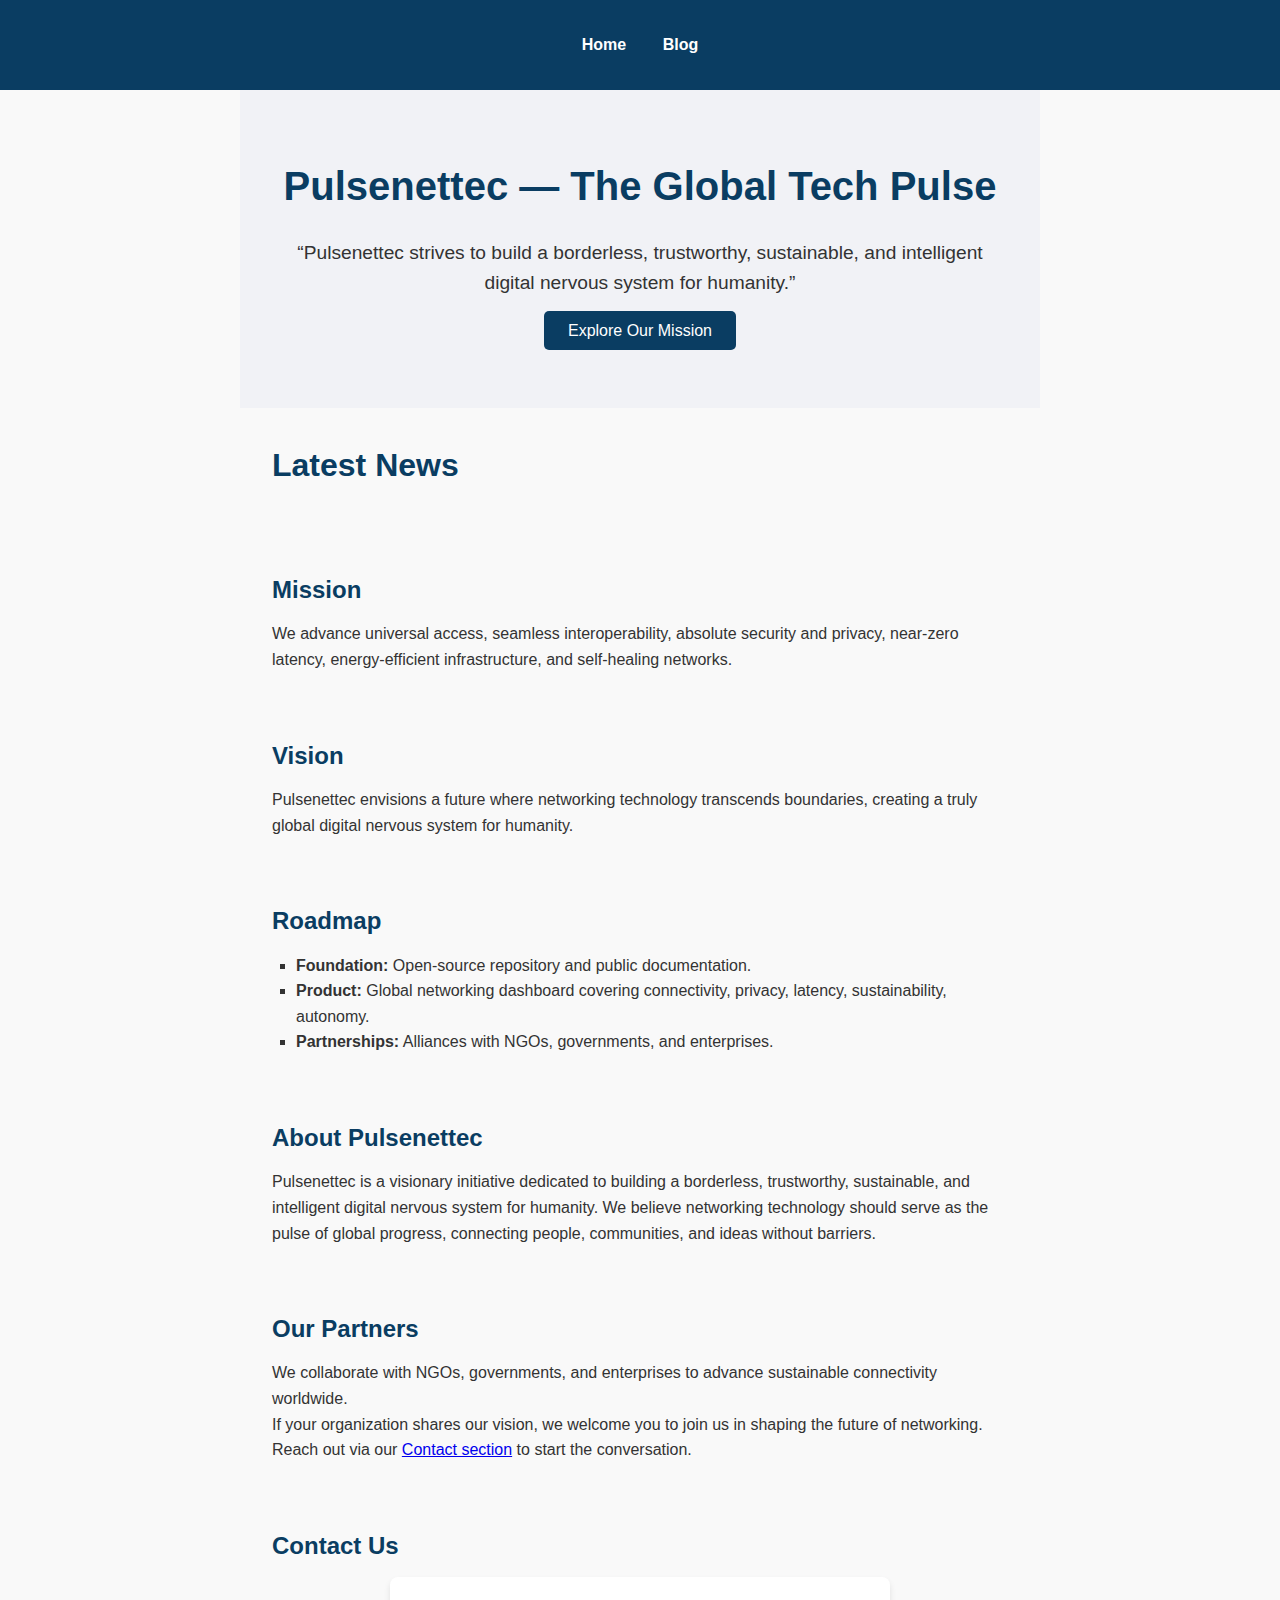
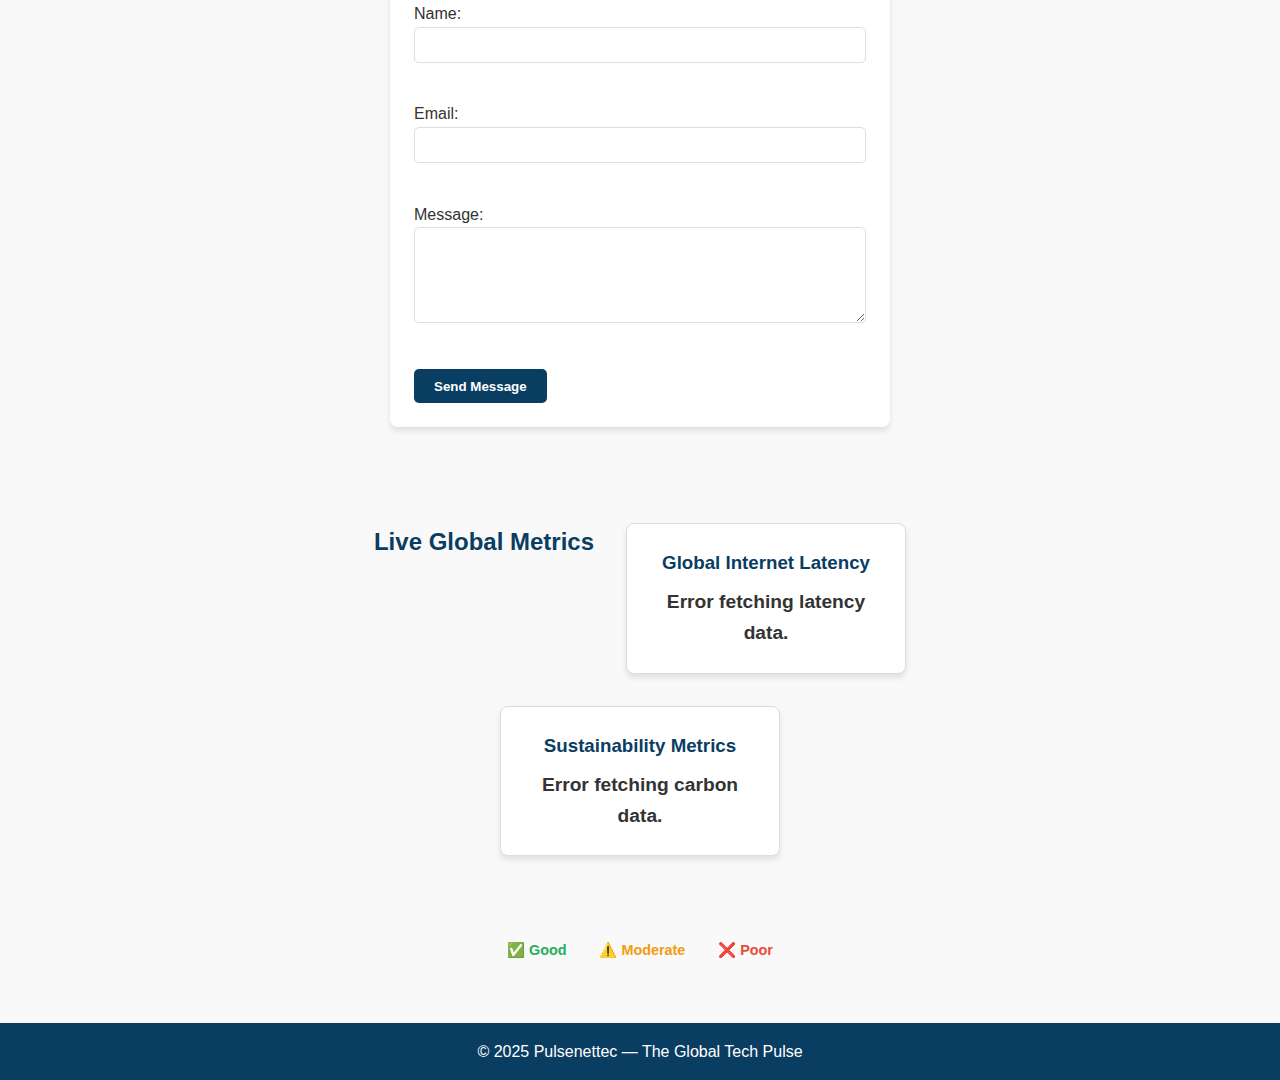
<file: index.html>
<!DOCTYPE html>
<html lang="en">
<head>
  <meta charset="UTF-8">
  <meta name="viewport" content="width=device-width, initial-scale=1.0">
  <title>Pulsenettec — The Global Tech Pulse</title>
  <link rel="stylesheet" href="css/style.css">
</head>
<body>
  <header>
   <header>
  <nav>
    <a href="index.html" class="active">Home</a>
    <a href="blog/index.html">Blog</a>
  </nav>
</header>

  </header>

  <main>
    <!-- Hero Section -->
    <section id="hero" class="hero">
      <h1>Pulsenettec — The Global Tech Pulse</h1>
      <p>“Pulsenettec strives to build a borderless, trustworthy, sustainable, and intelligent digital nervous system for humanity.”</p>
      <a href="#mission" class="cta">Explore Our Mission</a>
    </section>
    <section id="news">
  <h1>Latest News</h1>
  <div id="news-feed"></div>
</section>


    <!-- Mission Section -->
    <section id="mission">
      <h2>Mission</h2>
      <p>We advance universal access, seamless interoperability, absolute security and privacy, near‑zero latency, energy‑efficient infrastructure, and self‑healing networks.</p>
    </section>

    <!-- Vision Section -->
    <section id="vision">
      <h2>Vision</h2>
      <p>Pulsenettec envisions a future where networking technology transcends boundaries, creating a truly global digital nervous system for humanity.</p>
    </section>

    <!-- Roadmap Section -->
    <section id="roadmap">
      <h2>Roadmap</h2>
      <ul>
        <li><strong>Foundation:</strong> Open‑source repository and public documentation.</li>
        <li><strong>Product:</strong> Global networking dashboard covering connectivity, privacy, latency, sustainability, autonomy.</li>
        <li><strong>Partnerships:</strong> Alliances with NGOs, governments, and enterprises.</li>
      </ul>
    </section>

    <!-- About Section -->
    <section id="about">
      <h2>About Pulsenettec</h2>
      <p>Pulsenettec is a visionary initiative dedicated to building a borderless, trustworthy, sustainable, and intelligent digital nervous system for humanity. We believe networking technology should serve as the pulse of global progress, connecting people, communities, and ideas without barriers.</p>
    </section>

    <!-- Partners Section -->
    <section id="partners">
      <h2>Our Partners</h2>
      <p>We collaborate with NGOs, governments, and enterprises to advance sustainable connectivity worldwide.</p>
      <p>If your organization shares our vision, we welcome you to join us in shaping the future of networking. Reach out via our <a href="#contact">Contact section</a> to start the conversation.</p>
    </section>

    <!-- Contact Section -->
    <section id="contact">
      <h2>Contact Us</h2>
      <form class="contact-form">
        <label for="name">Name:</label><br>
        <input type="text" id="name" name="name" required><br><br>

        <label for="email">Email:</label><br>
        <input type="email" id="email" name="email" required><br><br>

        <label for="message">Message:</label><br>
        <textarea id="message" name="message" rows="5" required></textarea><br><br>

        <button type="submit">Send Message</button>
      </form>
    </section>

    <!-- Live Data Section -->
    <section id="live-data">
      <h2>Live Global Metrics</h2>
      <div>
        <h3>Global Internet Latency</h3>
        <p id="latency">Loading latency data...</p>
      </div>
      <div>
        <h3>Sustainability Metrics</h3>
        <p id="carbon">Loading carbon data...</p>
      </div>
    </section>

    <!-- Legend Section -->
    <section id="legend">
      <span class="status-good">✅ Good</span>
      <span class="status-warning">⚠️ Moderate</span>
      <span class="status-bad">❌ Poor</span>
    </section>
  </main>

  <footer>
    <p>&copy; 2025 Pulsenettec — The Global Tech Pulse</p>
  </footer>

  <!-- Use script.js1 for live metrics -->
  <script src="js/script.js1"></script>
</body>
</html>
</file>
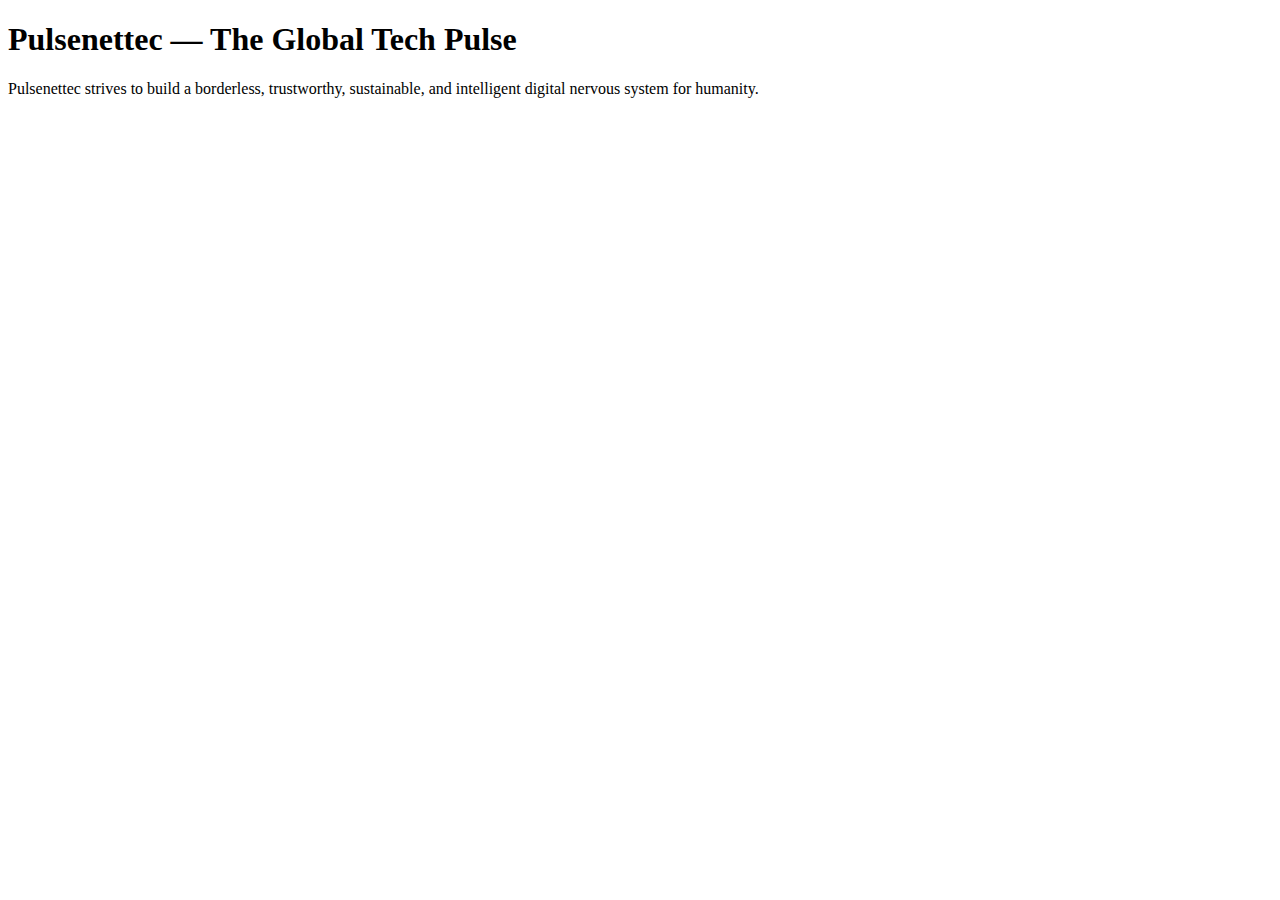
<file: docs/index.html>
<!DOCTYPE html>
<html lang="en">
<head>
  <meta charset="UTF-8">
  <meta name="viewport" content="width=device-width, initial-scale=1.0">
  <title>Pulsenettec — The Global Tech Pulse</title>
</head>
<body>
  <h1>Pulsenettec — The Global Tech Pulse</h1>
  <p>Pulsenettec strives to build a borderless, trustworthy, sustainable, and intelligent digital nervous system for humanity.</p>
</body>
</html>
</file>
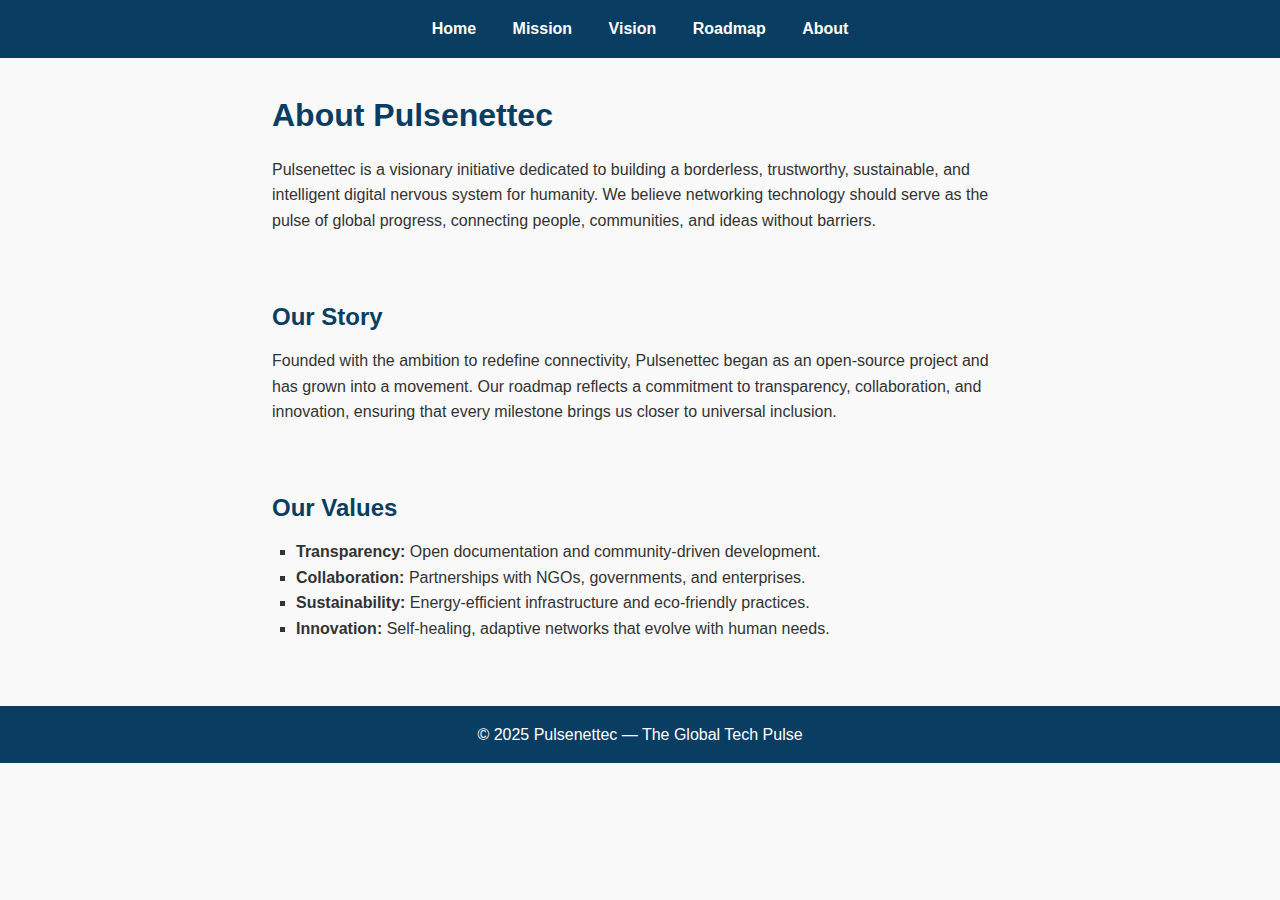
<file: about.html>
<!DOCTYPE html>
<html lang="en">
<head>
  <meta charset="UTF-8">
  <meta name="viewport" content="width=device-width, initial-scale=1.0">
  <title>Pulsenettec — About</title>
  <link rel="stylesheet" href="css/style.css">
</head>
<body>
  <header>
    <nav>
      <a href="index.html">Home</a>
      <a href="mission.html">Mission</a>
      <a href="vision.html">Vision</a>
      <a href="roadmap.html">Roadmap</a>
      <a href="about.html">About</a>
    </nav>
  </header>

  <main>
    <section>
      <h1>About Pulsenettec</h1>
      <p>Pulsenettec is a visionary initiative dedicated to building a borderless, trustworthy, sustainable, and intelligent digital nervous system for humanity. We believe networking technology should serve as the pulse of global progress, connecting people, communities, and ideas without barriers.</p>
    </section>

    <section>
      <h2>Our Story</h2>
      <p>Founded with the ambition to redefine connectivity, Pulsenettec began as an open‑source project and has grown into a movement. Our roadmap reflects a commitment to transparency, collaboration, and innovation, ensuring that every milestone brings us closer to universal inclusion.</p>
    </section>

    <section>
      <h2>Our Values</h2>
      <ul>
        <li><strong>Transparency:</strong> Open documentation and community‑driven development.</li>
        <li><strong>Collaboration:</strong> Partnerships with NGOs, governments, and enterprises.</li>
        <li><strong>Sustainability:</strong> Energy‑efficient infrastructure and eco‑friendly practices.</li>
        <li><strong>Innovation:</strong> Self‑healing, adaptive networks that evolve with human needs.</li>
      </ul>
    </section>
  </main>

  <footer>
    <p>&copy; 2025 Pulsenettec — The Global Tech Pulse</p>
  </footer>
</body>
</html>
</file>
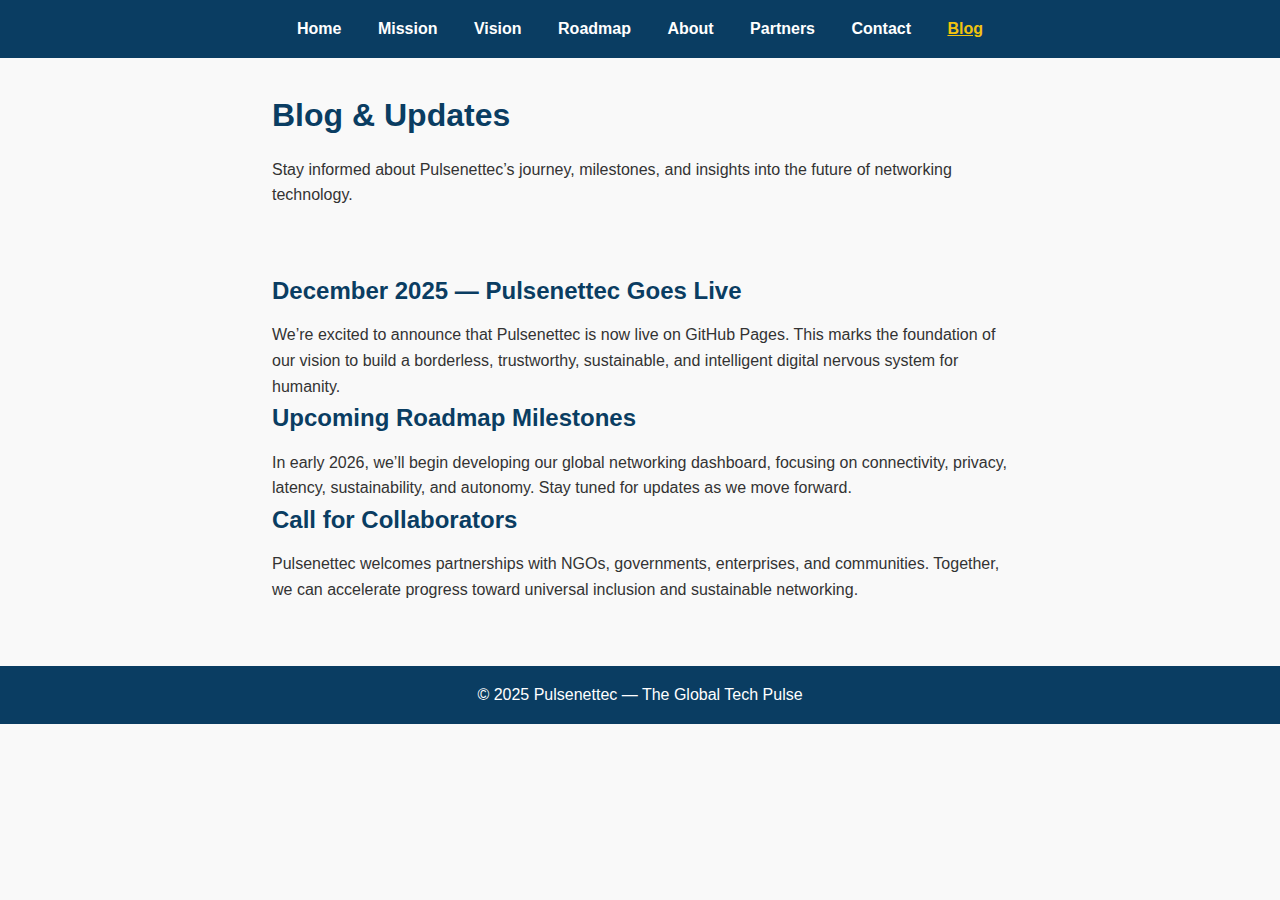
<file: blog.html>
<!DOCTYPE html>
<html lang="en">
<head>
  <meta charset="UTF-8">
  <meta name="viewport" content="width=device-width, initial-scale=1.0">
  <title>Pulsenettec — Blog & Updates</title>
  <link rel="stylesheet" href="css/style.css">
</head>
<body>
  <header>
    <nav>
      <a href="index.html">Home</a>
      <a href="mission.html">Mission</a>
      <a href="vision.html">Vision</a>
      <a href="roadmap.html">Roadmap</a>
      <a href="about.html">About</a>
      <a href="partners.html">Partners</a>
      <a href="contact.html">Contact</a>
      <a href="blog.html">Blog</a>
    </nav>
  </header>

  <main>
    <section>
      <h1>Blog & Updates</h1>
      <p>Stay informed about Pulsenettec’s journey, milestones, and insights into the future of networking technology.</p>
    </section>

    <section>
      <article>
        <h2>December 2025 — Pulsenettec Goes Live</h2>
        <p>We’re excited to announce that Pulsenettec is now live on GitHub Pages. This marks the foundation of our vision to build a borderless, trustworthy, sustainable, and intelligent digital nervous system for humanity.</p>
      </article>

      <article>
        <h2>Upcoming Roadmap Milestones</h2>
        <p>In early 2026, we’ll begin developing our global networking dashboard, focusing on connectivity, privacy, latency, sustainability, and autonomy. Stay tuned for updates as we move forward.</p>
      </article>

      <article>
        <h2>Call for Collaborators</h2>
        <p>Pulsenettec welcomes partnerships with NGOs, governments, enterprises, and communities. Together, we can accelerate progress toward universal inclusion and sustainable networking.</p>
      </article>
    </section>
  </main>

  <footer>
    <p>&copy; 2025 Pulsenettec — The Global Tech Pulse</p>
  </footer>

  <script src="js/script.js"></script>
</body>
</html>
</file>
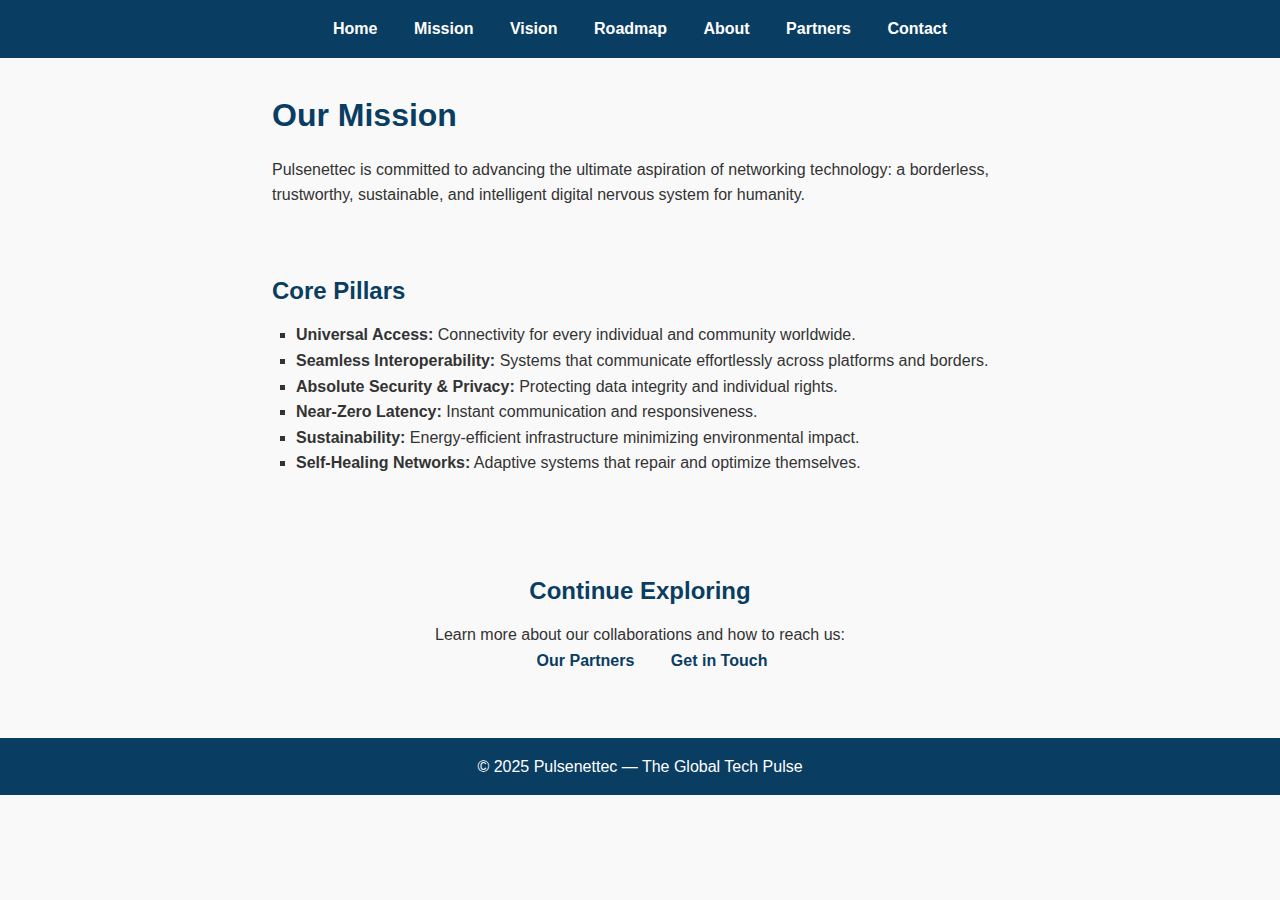
<file: mission.html>
<!DOCTYPE html>
<html lang="en">
<head>
  <meta charset="UTF-8">
  <meta name="viewport" content="width=device-width, initial-scale=1.0">
  <title>Pulsenettec — Mission</title>
  <link rel="stylesheet" href="css/style.css">
</head>
<body>
  <header>
    <nav>
      <a href="index.html">Home</a>
      <a href="mission.html">Mission</a>
      <a href="vision.html">Vision</a>
      <a href="roadmap.html">Roadmap</a>
      <a href="about.html">About</a>
      <a href="partners.html">Partners</a>
      <a href="contact.html">Contact</a>
    </nav>
  </header>

  <main>
    <section>
      <h1>Our Mission</h1>
      <p>Pulsenettec is committed to advancing the ultimate aspiration of networking technology: a borderless, trustworthy, sustainable, and intelligent digital nervous system for humanity.</p>
    </section>

    <section>
      <h2>Core Pillars</h2>
      <ul>
        <li><strong>Universal Access:</strong> Connectivity for every individual and community worldwide.</li>
        <li><strong>Seamless Interoperability:</strong> Systems that communicate effortlessly across platforms and borders.</li>
        <li><strong>Absolute Security & Privacy:</strong> Protecting data integrity and individual rights.</li>
        <li><strong>Near‑Zero Latency:</strong> Instant communication and responsiveness.</li>
        <li><strong>Sustainability:</strong> Energy‑efficient infrastructure minimizing environmental impact.</li>
        <li><strong>Self‑Healing Networks:</strong> Adaptive systems that repair and optimize themselves.</li>
      </ul>
    </section>

    <!-- Cross-links to Partners and Contact -->
    <section class="next-links">
      <h2>Continue Exploring</h2>
      <p>Learn more about our collaborations and how to reach us:</p>
      <ul>
        <li><a href="partners.html">Our Partners</a></li>
        <li><a href="contact.html">Get in Touch</a></li>
      </ul>
    </section>
  </main>

  <footer>
    <p>&copy; 2025 Pulsenettec — The Global Tech Pulse</p>
  </footer>

  <!-- Use script.js1 for live metrics -->
  <script src="js/script.js1"></script>
</body>
</html>
</file>
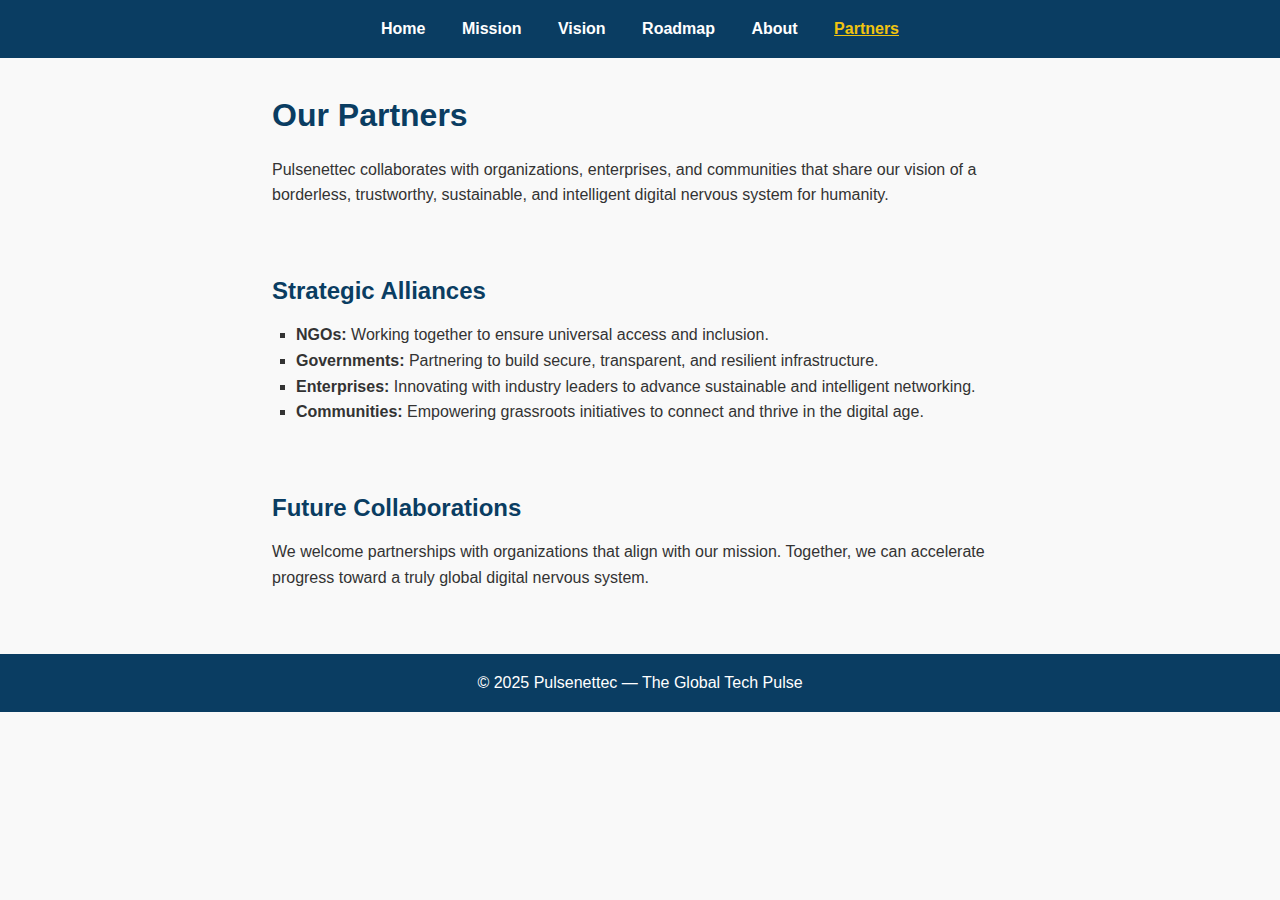
<file: partners.html>
<!DOCTYPE html>
<html lang="en">
<head>
  <meta charset="UTF-8">
  <meta name="viewport" content="width=device-width, initial-scale=1.0">
  <title>Pulsenettec — Partners</title>
  <link rel="stylesheet" href="css/style.css">
</head>
<body>
  <header>
    <nav>
      <a href="index.html">Home</a>
      <a href="mission.html">Mission</a>
      <a href="vision.html">Vision</a>
      <a href="roadmap.html">Roadmap</a>
      <a href="about.html">About</a>
      <a href="partners.html">Partners</a>
    </nav>
  </header>

  <main>
    <section>
      <h1>Our Partners</h1>
      <p>Pulsenettec collaborates with organizations, enterprises, and communities that share our vision of a borderless, trustworthy, sustainable, and intelligent digital nervous system for humanity.</p>
    </section>

    <section>
      <h2>Strategic Alliances</h2>
      <ul>
        <li><strong>NGOs:</strong> Working together to ensure universal access and inclusion.</li>
        <li><strong>Governments:</strong> Partnering to build secure, transparent, and resilient infrastructure.</li>
        <li><strong>Enterprises:</strong> Innovating with industry leaders to advance sustainable and intelligent networking.</li>
        <li><strong>Communities:</strong> Empowering grassroots initiatives to connect and thrive in the digital age.</li>
      </ul>
    </section>

    <section>
      <h2>Future Collaborations</h2>
      <p>We welcome partnerships with organizations that align with our mission. Together, we can accelerate progress toward a truly global digital nervous system.</p>
    </section>
  </main>

  <footer>
    <p>&copy; 2025 Pulsenettec — The Global Tech Pulse</p>
  </footer>

  <script src="js/script.js"></script>
</body>
</html>
</file>
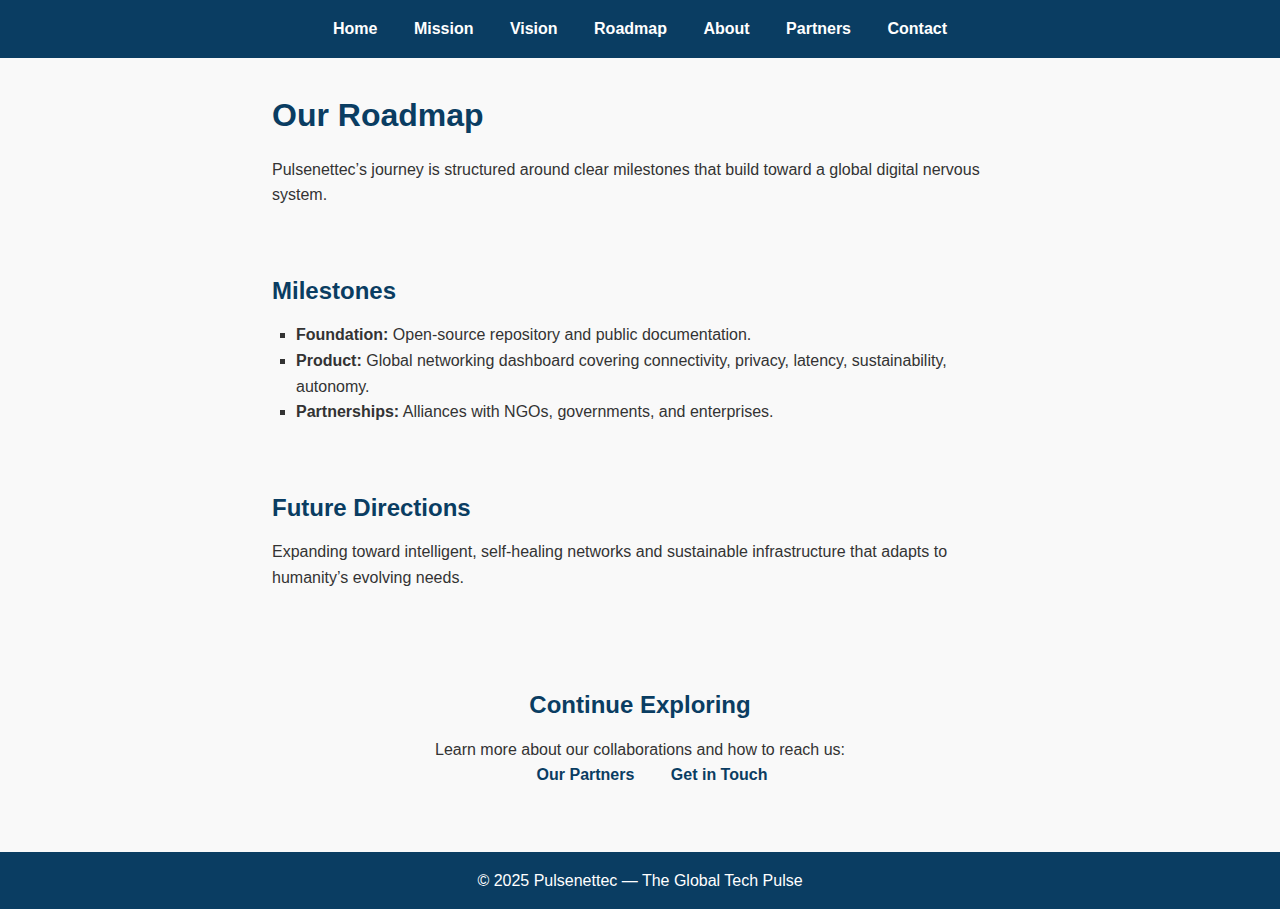
<file: roadmap.html>
<!DOCTYPE html>
<html lang="en">
<head>
  <meta charset="UTF-8">
  <meta name="viewport" content="width=device-width, initial-scale=1.0">
  <title>Pulsenettec — Roadmap</title>
  <link rel="stylesheet" href="css/style.css">
</head>
<body>
  <header>
    <nav>
      <a href="index.html">Home</a>
      <a href="mission.html">Mission</a>
      <a href="vision.html">Vision</a>
      <a href="roadmap.html">Roadmap</a>
      <a href="about.html">About</a>
      <a href="partners.html">Partners</a>
      <a href="contact.html">Contact</a>
    </nav>
  </header>

  <main>
    <section>
      <h1>Our Roadmap</h1>
      <p>Pulsenettec’s journey is structured around clear milestones that build toward a global digital nervous system.</p>
    </section>

    <section>
      <h2>Milestones</h2>
      <ul>
        <li><strong>Foundation:</strong> Open‑source repository and public documentation.</li>
        <li><strong>Product:</strong> Global networking dashboard covering connectivity, privacy, latency, sustainability, autonomy.</li>
        <li><strong>Partnerships:</strong> Alliances with NGOs, governments, and enterprises.</li>
      </ul>
    </section>

    <section>
      <h2>Future Directions</h2>
      <p>Expanding toward intelligent, self‑healing networks and sustainable infrastructure that adapts to humanity’s evolving needs.</p>
    </section>

    <!-- Cross-links to Partners and Contact -->
    <section class="next-links">
      <h2>Continue Exploring</h2>
      <p>Learn more about our collaborations and how to reach us:</p>
      <ul>
        <li><a href="partners.html">Our Partners</a></li>
        <li><a href="contact.html">Get in Touch</a></li>
      </ul>
    </section>
  </main>

  <footer>
    <p>&copy; 2025 Pulsenettec — The Global Tech Pulse</p>
  </footer>

  <!-- Use script.js1 for live metrics -->
  <script src="js/script.js1"></script>
</body>
</html>
</file>
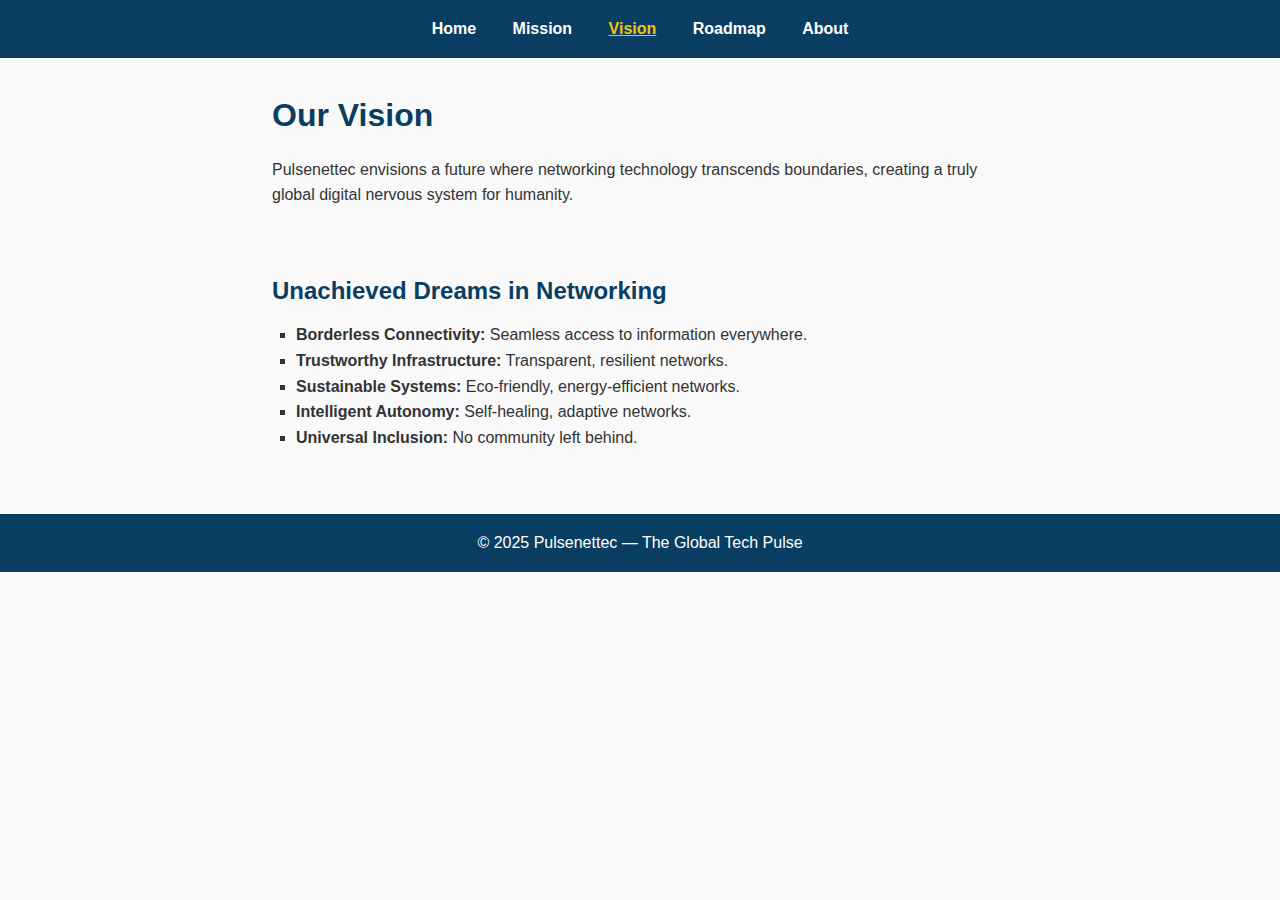
<file: vision.html>
<!DOCTYPE html>
<html lang="en">
<head>
  <meta charset="UTF-8">
  <meta name="viewport" content="width=device-width, initial-scale=1.0">
  <title>Pulsenettec — Vision</title>
  <link rel="stylesheet" href="css/style.css">
</head>
<body>
  <header>
    <nav>
      <a href="index.html">Home</a>
      <a href="mission.html">Mission</a>
      <a href="vision.html">Vision</a>
      <a href="roadmap.html">Roadmap</a>
      <a href="about.html">About</a>
    </nav>
  </header>

  <main>
    <section>
      <h1>Our Vision</h1>
      <p>Pulsenettec envisions a future where networking technology transcends boundaries, creating a truly global digital nervous system for humanity.</p>
    </section>

    <section>
      <h2>Unachieved Dreams in Networking</h2>
      <ul>
        <li><strong>Borderless Connectivity:</strong> Seamless access to information everywhere.</li>
        <li><strong>Trustworthy Infrastructure:</strong> Transparent, resilient networks.</li>
        <li><strong>Sustainable Systems:</strong> Eco‑friendly, energy‑efficient networks.</li>
        <li><strong>Intelligent Autonomy:</strong> Self‑healing, adaptive networks.</li>
        <li><strong>Universal Inclusion:</strong> No community left behind.</li>
      </ul>
    </section>
  </main>

  <footer>
    <p>&copy; 2025 Pulsenettec — The Global Tech Pulse</p>
  </footer>

  <script src="js/script.js"></script>
</body>
</html>
</file>
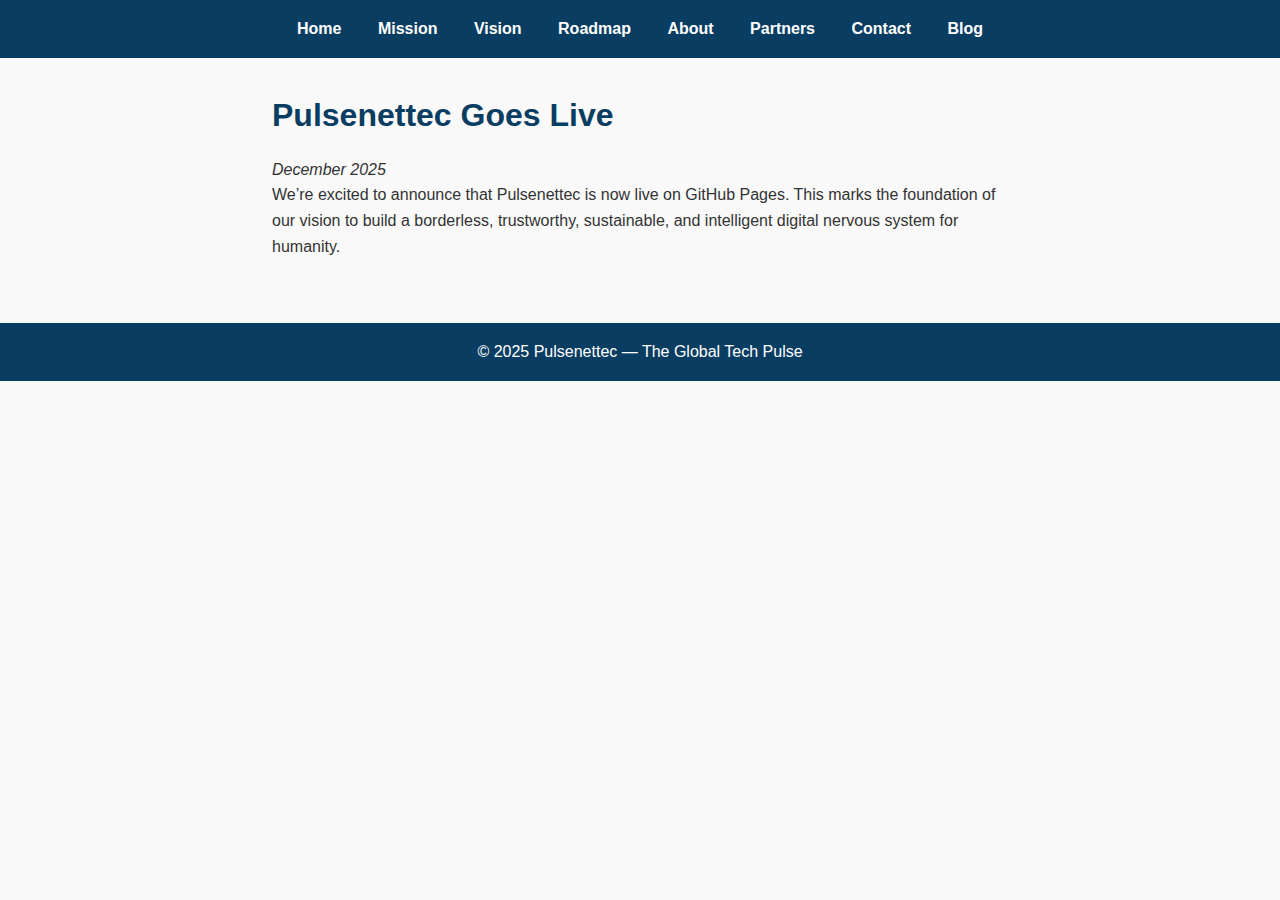
<file: blog/post1.html>
<!DOCTYPE html>
<html lang="en">
<head>
  <meta charset="UTF-8">
  <meta name="viewport" content="width=device-width, initial-scale=1.0">
  <title>Pulsenettec Blog — Launch Announcement</title>
  <link rel="stylesheet" href="../css/style.css">
</head>
<body>
  <header>
    <nav>
      <a href="../index.html">Home</a>
      <a href="../mission.html">Mission</a>
      <a href="../vision.html">Vision</a>
      <a href="../roadmap.html">Roadmap</a>
      <a href="../about.html">About</a>
      <a href="../partners.html">Partners</a>
      <a href="../contact.html">Contact</a>
      <a href="../blog.html">Blog</a>
    </nav>
  </header>

  <main>
    <section>
      <h1>Pulsenettec Goes Live</h1>
      <p><em>December 2025</em></p>
      <p>We’re excited to announce that Pulsenettec is now live on GitHub Pages. This marks the foundation of our vision to build a borderless, trustworthy, sustainable, and intelligent digital nervous system for humanity.</p>
    </section>
  </main>

  <footer>
    <p>&copy; 2025 Pulsenettec — The Global Tech Pulse</p>
  </footer>

  <script src="../js/script.js"></script>
</body>
</html>
</file>
<file: css/style.css>
/* Pulsenettec Global Styles */

/* Reset & Base */
* {
  margin: 0;
  padding: 0;
  box-sizing: border-box;
}

body {
  font-family: Arial, sans-serif;
  line-height: 1.6;
  background: #f9f9f9;
  color: #333;
}

/* Header & Navigation */
header {
  background: #0a3d62;
  padding: 1em;
}

nav {
  text-align: center;
}

nav a {
  color: #fff;
  margin: 0 1em;
  text-decoration: none;
  font-weight: bold;
  transition: color 0.3s ease;
}

nav a:hover {
  color: #f1c40f;
}

/* Hero Section */
.hero {
  text-align: center;
  padding: 4em 2em;
  background: #f1f2f6;
}

.hero h1 {
  font-size: 2.5em;
  margin-bottom: 0.5em;
}

.hero p {
  font-size: 1.2em;
  margin-bottom: 1em;
}

.cta {
  background: #0a3d62;
  color: #fff;
  padding: 0.7em 1.5em;
  text-decoration: none;
  border-radius: 5px;
  transition: background 0.3s ease;
}

.cta:hover {
  background: #1e5799;
}

/* Sections */
section {
  padding: 2em;
  max-width: 800px;
  margin: auto;
}

h1, h2 {
  color: #0a3d62;
  margin-bottom: 0.5em;
}

ul {
  list-style-type: square;
  margin-left: 1.5em;
}

/* Live Data Section */
#live-data {
  display: flex;
  justify-content: center;
  gap: 2em;
  flex-wrap: wrap; /* allows stacking on smaller screens */
  margin-top: 2em;
}

#live-data div {
  background: #fff;
  border: 1px solid #ddd;
  border-radius: 8px;
  padding: 1.5em;
  width: 280px;
  text-align: center;
  box-shadow: 0 4px 6px rgba(0,0,0,0.1);
  transition: transform 0.2s ease;
}

#live-data div:hover {
  transform: translateY(-5px);
}

#live-data h3 {
  margin-bottom: 0.5em;
  color: #0a3d62;
}

#latency, #carbon {
  font-size: 1.2em;
  font-weight: bold;
  color: #333;
}

/* Status Indicators */
.status-good {
  color: #27ae60; /* green */
}

.status-warning {
  color: #f39c12; /* orange */
}

.status-bad {
  color: #e74c3c; /* red */
}

.status-icon {
  margin-right: 6px;
  font-weight: bold;
}

/* Legend Section */
#legend {
  margin-top: 1.5em;
  text-align: center;
  font-size: 0.9em;
  color: #555;
}

#legend span {
  margin: 0 1em;
  font-weight: bold;
}

/* Cross-links Section */
.next-links {
  margin-top: 2em;
  text-align: center;
}

.next-links ul {
  list-style: none;
  padding: 0;
}

.next-links li {
  display: inline-block;
  margin: 0 1em;
}

.next-links a {
  color: #0a3d62;
  font-weight: bold;
  text-decoration: none;
}

.next-links a:hover {
  color: #1e5799;
}

/* Contact Form */
.contact-form {
  max-width: 500px;
  margin: auto;
  background: #fff;
  padding: 1.5em;
  border-radius: 8px;
  box-shadow: 0 4px 6px rgba(0,0,0,0.1);
}

.contact-form input,
.contact-form textarea {
  width: 100%;
  padding: 0.7em;
  margin-bottom: 1em;
  border: 1px solid #ddd;
  border-radius: 5px;
}

.contact-form button {
  background: #0a3d62;
  color: #fff;
  padding: 0.7em 1.5em;
  border: none;
  border-radius: 5px;
  cursor: pointer;
  font-weight: bold;
}

.contact-form button:hover {
  background: #1e5799;
}

/* Footer */
footer {
  background: #0a3d62;
  color: #fff;
  text-align: center;
  padding: 1em;
  margin-top: 2em;
}

/* Responsive Design */
@media (max-width: 768px) {
  #live-data {
    flex-direction: column;
    align-items: center;
  }

  #live-data div {
    width: 90%;
  }

  .next-links li {
    display: block;
    margin: 0.5em 0;
  }
}
</file>
